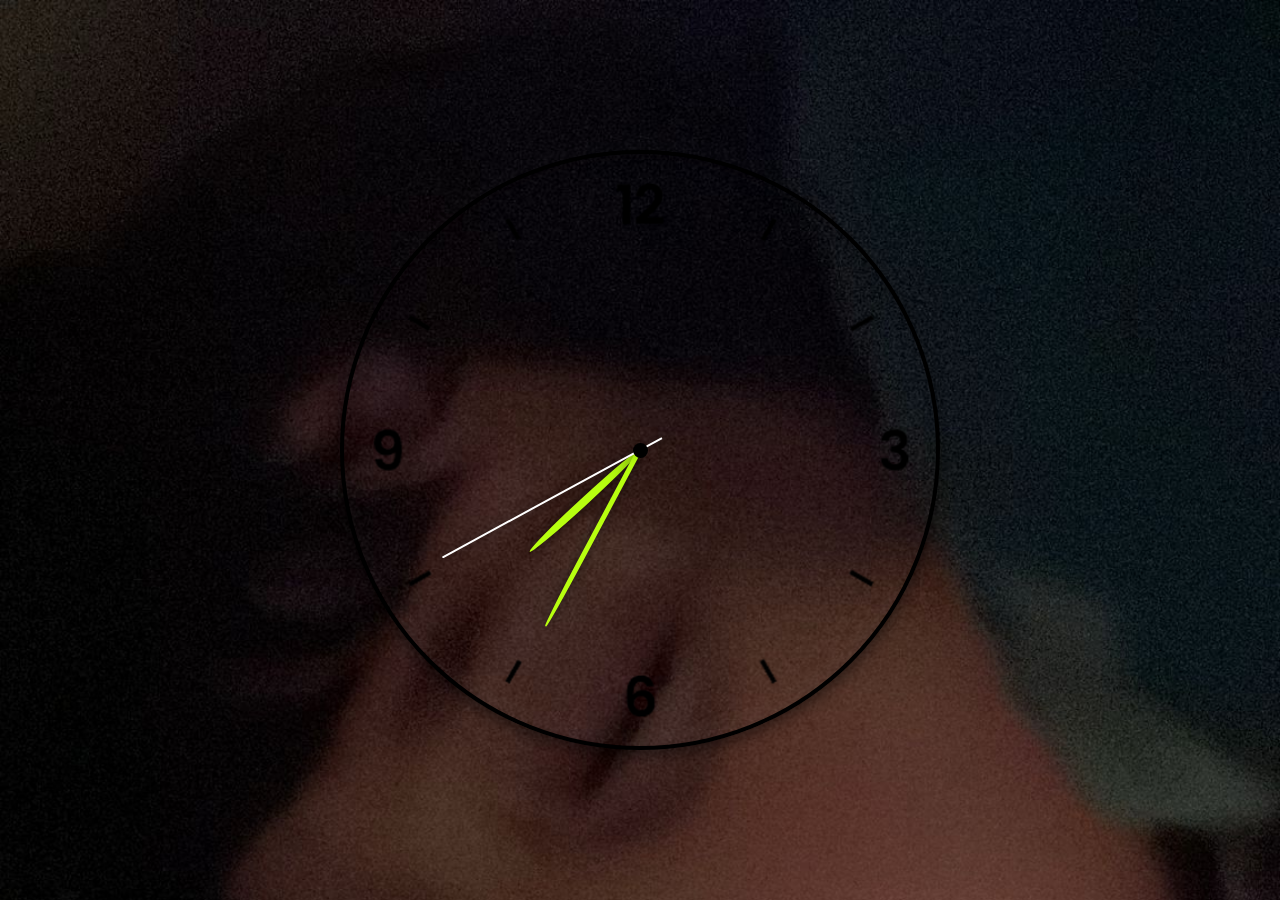
<file: analoge clock/index.html>
<!DOCTYPE html>
<html lang="en">
<head>
    <title>My Clock</title>
     <link rel="stylesheet" href="style.css">
</head>
<body>
    <div class="clock">
        <div class="hour">
            <div class="hr"></div>
        </div>
        <div class="minute">
            <div class="min"></div>
        </div>
        <div class="second">
            <div class="sec"></div>
        </div>
    </div>
     <script src="script.js"></script>
</body>
</html>
</file>
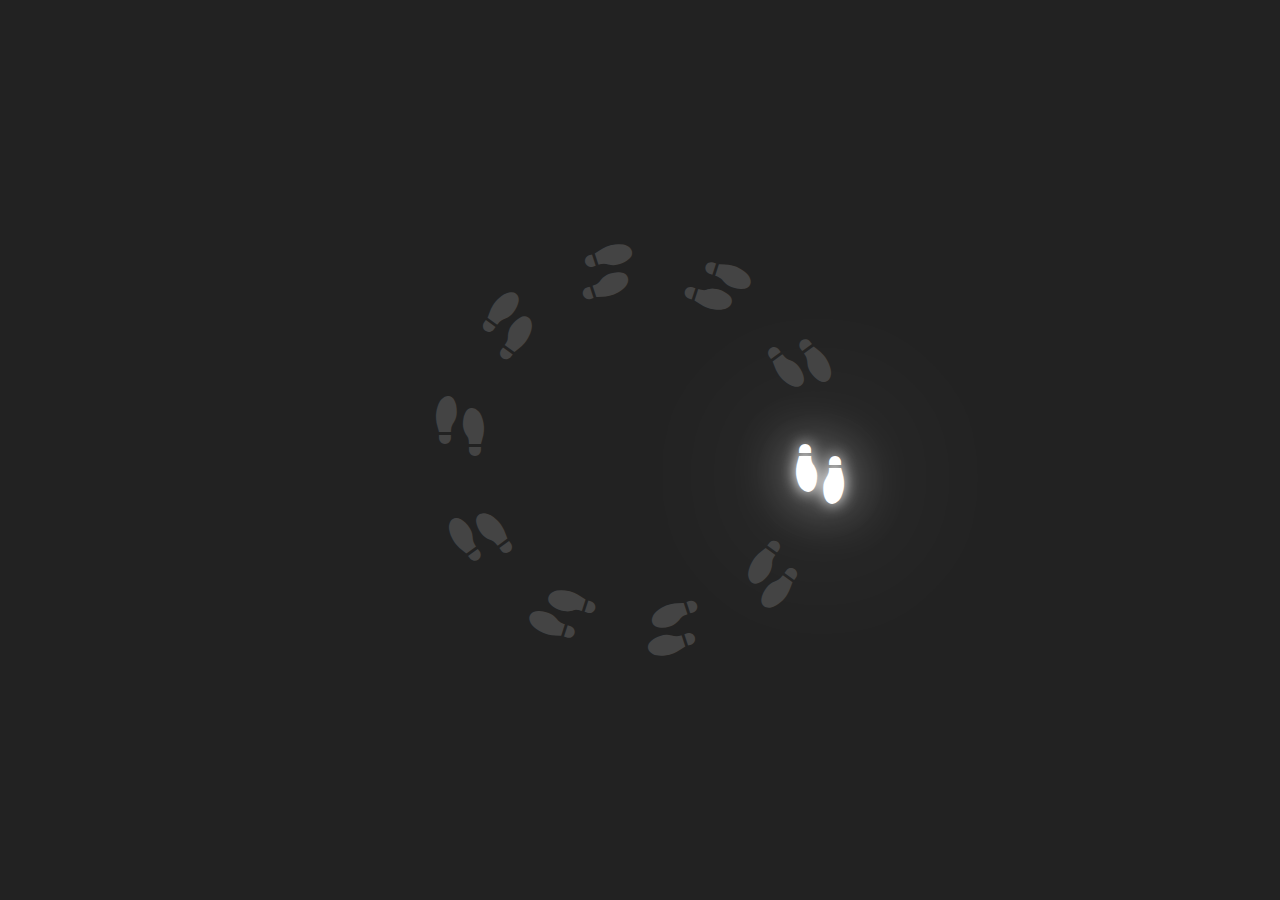
<file: steps print/index.html>
<!DOCTYPE html>
<html lang="en">
  <head>
    <title>Steps Print</title>
    <link rel="stylesheet" href="https://cdnjs.cloudflare.com/ajax/libs/font-awesome/6.0.0-beta3/css/all.min.css">
  <link rel="stylesheet" href="style.css">
  </head>
  <body>
    <div class="container"></div>

   <script src="script.js"></script>   
  
  </body>
</html>
</file>
<file: analoge clock/style.css>
*{
    padding: 0;
    margin: 0;
    box-sizing: border-box;
}

body{
    display: flex;
    justify-content: center;
    align-items: center;
    min-height: 100vh;
    background-image: url('backgroundpic.jpg');
    background-size: cover;

}

.clock{
    width: 600px;
    height: 600px;
    display: flex;
    justify-content: center;
    align-items: center;
    background: url('clock.png');
    background-size: cover;
    border: 4px solid;
    border-radius: 50%;
    box-shadow: 0 -15px 15px rgba(255, 255, 255, 0.02),
               inset 0 -15px 15px rgba(255, 255, 255, 0.03),
               0 5px 15px rgba(0, 0, 0, 0.5),
               inset 0 5px 15px rgba(12, 5, 5, 0.15);

}
.clock::before {
    content: '';
    position: absolute;
    width: 15px;
    height: 15px;
    background-color: #000;
    border-radius: 50%;
    z-index: 10000;
}
.clock .hour,
.clock .minute,
.clock .second {
     position: absolute;
}
.hr, .min, .sec {
    transition: transform 0.5s cubic-bezier(0.4, 2.3, 0.3, 1);
}
.clock .hour .hr {
    width: 300px;
    height: 300px;
    display: flex;
    justify-content: center;
}
.clock .minute .min {
    width: 400px;
    height: 400px;
    display: flex;
    justify-content: center;
}
.clock .second .sec {
    width: 450px;
    height: 450px;
    display: flex;
    justify-content: center;
}

.hr::before {
    content: '';
    position: absolute;
    width: 8px;
    height: 150px;
    background-color: #b7ff10;
    border-radius: 50%;
    box-shadow: 0px 0px 10px rgba(0, 0, 0, 0.5);
    z-index: 10;

}
.min::before {
    content: '';
    position: absolute;
    width: 5px;
    height: 200px;
    background-color: #b7ff10;
    border-radius: 40% 40% 0 0;
    box-shadow: 0px 0px 10px rgba(0, 0, 0, 0.5);
    z-index: 10; 
}
.sec::before {
    content: '';
    position: absolute;
    width: 2px;
    height: 250px;
    background-color: #fff;
    border-radius: 6px 6px 0 0;
    box-shadow: 0px 0px 10px rgba(0, 0, 0, 0.5);
    z-index: 12;
}
</file>
<file: steps print/style.css>
*{
    padding: 0;
    margin: 0; 
    box-sizing: border-box;


}
body{
    display:flex;
    position:relative;
    justify-content: center;
    height: 100vh;
    align-items: center;
    background-color: #222;

}
.container {
    position: absolute;
    width: 400px;
    height: 400px;
    display: flex;
    justify-content: center;
    align-items: center;
    animation: animate 10s steps(10) infinite;
}

@keyframes animate{
    0%{
        transform: rotate(0deg);
    }
    100%{
        transform: rotate(360deg)
    }
}
.container .circle {
    position: absolute;
    left: 50%;
    top: 50%;

}
.container .circle::before {
    content: '\f54b';
    position: absolute;
    font-family: fontAwesome;
    font-size: 3em;
    color: #444;
    rotate: 90deg;


   
}
.container .circle:nth-child(1)::before{
    color: #fff;
    text-shadow: 0 0 15px #fff, 0 0 55px #fff, 0 0 180px #fff;
}
</file>
